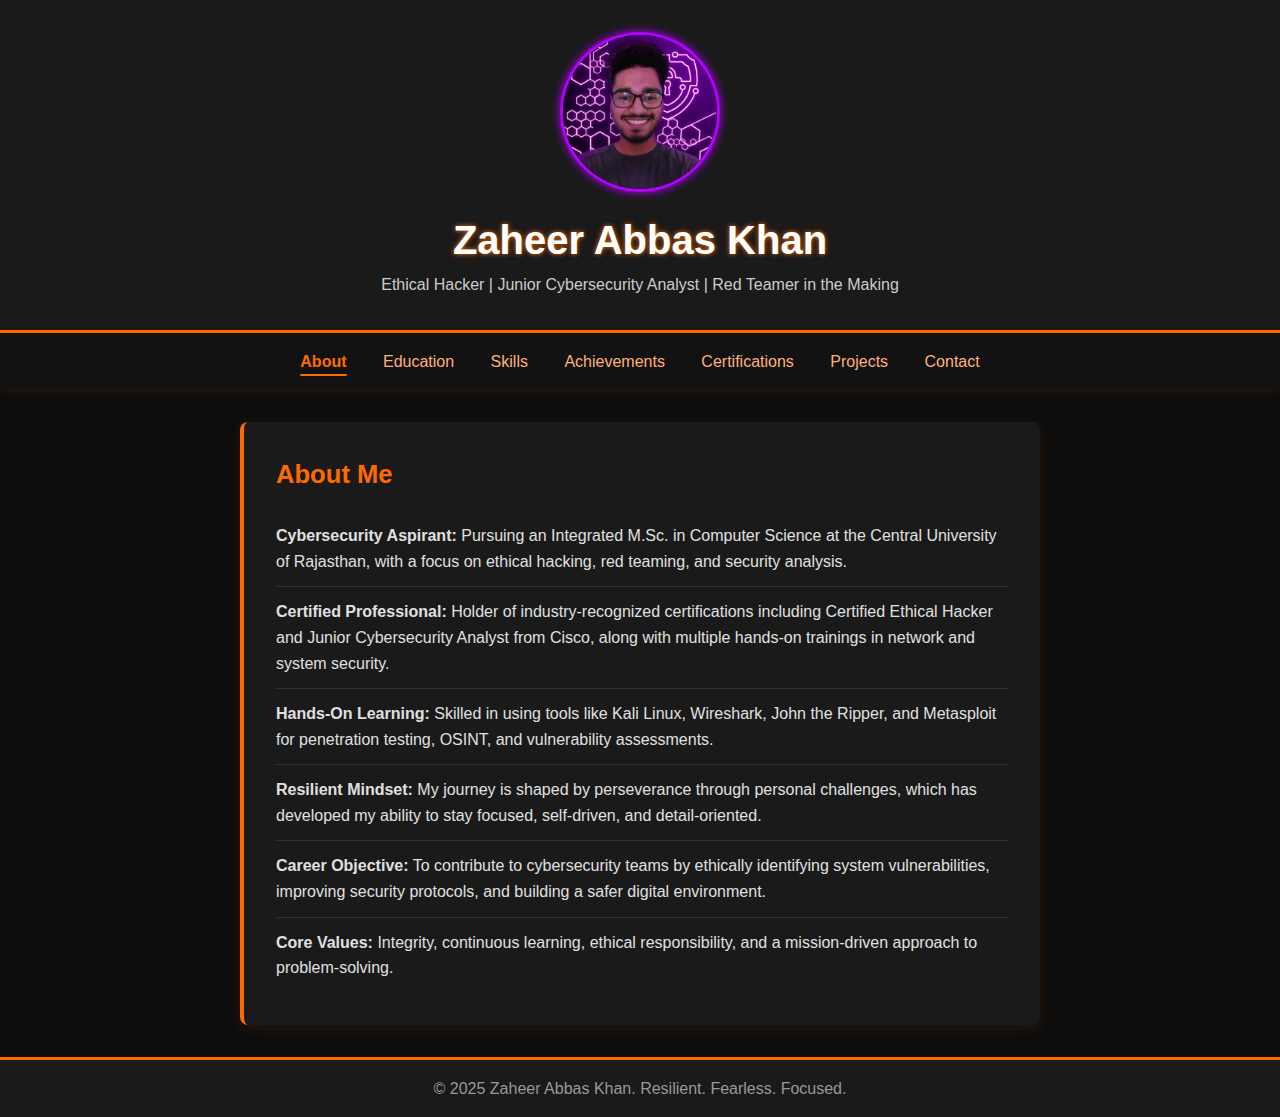
<file: Portfolio Website/index.html>
<!DOCTYPE html>
<html lang="en">
<head>
    <meta charset="UTF-8">
    <meta name="viewport" content="width=device-width, initial-scale=1.0">
    <title>Zaheer Abbas Khan - Portfolio</title>
    <style>
        * {
            margin: 0;
            padding: 0;
            box-sizing: border-box;
            font-family: 'Segoe UI', Tahoma, Geneva, Verdana, sans-serif;
        }
        

        body {
            background-color: #0d0d0d;
            color: #e0e0e0;
            line-height: 1.6;
        }

        header {
            background: #1a1a1a;
            padding: 2rem;
            text-align: center;
            border-bottom: 3px solid #ff6a00;
            box-shadow: 0 4px 10px rgba(255, 106, 0, 0.2);
        }

        header h1 {
            font-size: 2.5rem;
            color: #ffffff;
            text-shadow: 0 0 5px #ff6a00;
        }

        header p {
            color: #cccccc;
        }

        nav {
            background: #121212;
            padding: 1rem;
            text-align: center;
            box-shadow: 0 2px 8px rgba(255, 106, 0, 0.1);
        }

        nav a {
            color: #ffb07c;
            text-decoration: none;
            margin: 0 1rem;
            font-size: 1rem;
            position: relative; /* required for ::after underline */
            transition: color 0.3s ease;
        }
        nav a::after {
                        content: '';
                        position: absolute;
                        bottom: -6px;
                        left: 0;
                        width: 100%;
                        height: 2px;
                        background-color: #ff6a00;
                        transform: scaleX(0);
                        transform-origin: right;
                        transition: transform 0.3s ease;
                        border-radius: 2px;
        }

        nav a:hover {
            color: #ff6a00;
        }

        nav a:hover::after {
            transform: scaleX(1);
            transform-origin: left;
        }

        nav a.active-link {
            color: #ff6a00;
            font-weight: bold;
        }

        nav a.active-link::after {
            transform: scaleX(1);
            transform-origin: left;
        }


        section {
            display: none;
            padding: 2rem;
            margin: 2rem auto;
            max-width: 800px;
            background: #1a1a1a;
            border-left: 4px solid #ff6a00;
            border-radius: 8px;
            box-shadow: 0 4px 15px rgba(255, 106, 0, 0.1);
        }

        section.active {
            display: block;
        }

        h2 {
            color: #ff6a00;
            margin-bottom: 1rem;
            font-size: 1.6rem;
        }

        ul {
            list-style: none;
        }

        li {
            padding: 0.75rem 0;
            border-bottom: 1px solid #333333;
        }

        li:last-child {
            border-bottom: none;
        }

        ul li a {
            color: #ff6a00; /* orange */
            text-decoration: none;
            font-size: 0.9rem;
            margin-left: 5px;
            transition: color 0.3s ease;
        }

        ul li a:hover {
            color: #ffb07c; /* soft orange on hover */
            text-decoration: underline;
        }

        .contact-info a {
            color: #ffb07c;
            text-decoration: none;
        }

        .contact-info a:hover {
            color: #ff6a00;
        }

        .profile-pic {
            display: flex;
            justify-content: center;
            margin-bottom: 1rem;
        }

        .profile-pic img {
            width: 160px;
            height: 160px;
            border-radius: 50%;
            border: 3px solid #B300FF;
            box-shadow: 0 0 10px #B300FF;
        }

        footer {
            text-align: center;
            padding: 1rem;
            background: #1a1a1a;
            color: #999999;
            border-top: 3px solid #ff6a00;
        }

        @media (max-width: 600px) {
            section {
                padding: 1rem;
                margin: 1rem;
            }

            header h1 {
                font-size: 2rem;
            }
        }
    </style>
</head>
<body>
    <header>
        <div class="profile-pic">
            <img src="20241030_115855.jpg" alt="Zaheer Abbas Khan">
        </div>
        <h1>Zaheer Abbas Khan</h1>
        <p> Ethical Hacker | Junior Cybersecurity Analyst | Red Teamer in the Making  </p>
    </header>

    <nav>
        <a href="#about">About</a>
        <a href="#education">Education</a>
        <a href="#skills">Skills</a>
        <a href="#achievements">Achievements</a>
        <a href="#certs">Certifications</a>
        <a href="#projects">Projects</a>
        <a href="#contact">Contact</a>
    </nav>

    <section id="about" class="active">
    <h2>About Me</h2>
    <ul>
        <li>
            <strong>Cybersecurity Aspirant:</strong> Pursuing an Integrated M.Sc. in Computer Science at the Central University of Rajasthan, with a focus on ethical hacking, red teaming, and security analysis.
        </li>
        <li>
            <strong>Certified Professional:</strong> Holder of industry-recognized certifications including Certified Ethical Hacker and Junior Cybersecurity Analyst from Cisco, along with multiple hands-on trainings in network and system security.
        </li>
        <li>
            <strong>Hands-On Learning:</strong> Skilled in using tools like Kali Linux, Wireshark, John the Ripper, and Metasploit for penetration testing, OSINT, and vulnerability assessments.
        </li>
        <li>
            <strong>Resilient Mindset:</strong> My journey is shaped by perseverance through personal challenges, which has developed my ability to stay focused, self-driven, and detail-oriented.
        </li>
        <li>
            <strong>Career Objective:</strong> To contribute to cybersecurity teams by ethically identifying system vulnerabilities, improving security protocols, and building a safer digital environment.
        </li>
        <li>
            <strong>Core Values:</strong> Integrity, continuous learning, ethical responsibility, and a mission-driven approach to problem-solving.
        </li>
    </ul>
</section>


    <section id="education">
        <h2>Education</h2>
        <ul>
    <li><strong>Integrated M.Sc. in Computer Science</strong><br>Central University of Rajasthan (2023–Present)</li>
    <li>5-year integrated Master's program combining undergraduate and postgraduate studies in Computer Science.</li>
    <li>Studied core subjects like Data Structures, Algorithms, Operating Systems, and Web Technologies.</li>
    <li>Specialized in Cybersecurity with focus on Network Security, Cryptography, and Ethical Hacking.</li>
    <li>Hands-on experience with Kali Linux, Wireshark, Metasploit, and John the Ripper for vulnerability analysis and penetration testing.</li>
    <li>Simulated attacks like DNS poisoning and developed phishing awareness modules through personal projects.</li>
    <li>Applied OSINT, system hardening techniques, and risk analysis in academic labs and independent practice.</li>
    <li>Supplementing academics with industry-recognized certifications to build strong real-world readiness.</li>
</ul>

    </section>

    <section id="skills">
        <h2>Skills</h2>
        <ul>
            <li><strong>Operating Systems:</strong> Kali Linux, Ubuntu</li>
            <li><strong>Languages:</strong> Python, C++, JavaScript</li>
            <li><strong>Security:</strong> Network Security, OSINT, Password Cracking</li>
            <li><strong>Tools:</strong> Wireshark, John the Ripper, Metasploit, Burp Suite</li>
            <li><strong>Other:</strong> Git, AI & NLP Basics, Web Development</li>
        </ul>
    </section>

    <section id="achievements">
    <h2>Achievements</h2>
    <ul>
        <li>
            <img src="ethical-hacker.png" alt="Cisco Ethical Hacker Badge" style="width:60px; vertical-align:middle; margin-right:15px; box-shadow: 0 4px 12px rgb(0, 255, 255); border-radius: 8px;">

            <strong>Cisco Certified Ethical Hacker</strong>
        </li>
        <li>
            <img src="junior-cybersecurity-analyst-career-path.1.png" alt="Junior Cybersecurity Analyst Badge" style="width:60px; vertical-align:middle; margin-right:15px; box-shadow: 0 4px 12px rgb(179, 0, 255); border-radius: 8px;">

            <strong>Junior Cybersecurity Analyst - Cisco</strong>
        </li>
    </ul>
</section>

<section id="certs">
    <h2>Certifications</h2>
    <ul>
        <li>Ethical Hacker (Cisco) – 
            <a href="https://www.netacad.com/certificates?issuanceId=0ce42abc-7900-4536-8249-47905b7284e1" target="_blank">View Certificate</a>
        </li>
        <li>Junior Cybersecurity Analyst (Cisco) – 
            <a href="https://www.netacad.com/certificates?issuanceId=158be225-d227-4d7d-98a8-03a86473ced9" target="_blank">View Certificate</a>
        </li>
        <li>Cyber Security Best Practices (Alison) – 
            <a href="https://alison.com/certification/check/937919e3f9" target="_blank">View Certificate</a>
        </li>
        <li>Career Essentials in Cybersecurity (Microsoft and LinkedIn) – 
            <a href="https://www.linkedin.com/learning/certificates/45fc164d93f2be70911955bf90e823e370bf807b72be4a8c1080c0d7d8d766cb" target="_blank">View Certificate</a>
        </li>
        <li>CCNA Network Fundamentals (Simplilearn) – 
            <a href="https://simpli-web.app.link/e/wqKNDNbOAUb" target="_blank">View Certificate</a>
        </li>
        <li>CISSP Introduction (Simplilearn) – 
            <a href="https://simpli-web.app.link/e/nxijwqgOAUb" target="_blank">View Certificate</a>
        </li>
        <li>Network Security (Great Learning) – 
            <a href="https://olympus.mygreatlearning.com/courses/70951/certificate" target="_blank">View Certificate</a>
        </li>
        <li>Advanced Cyber Security - Threats and Governance (Great Learning) – 
            <a href="https://olympus.mygreatlearning.com/courses/34484/certificate" target="_blank">View Certificate</a>
        </li>
        <li>Cyber Forensics (Great Learning) – 
            <a href="https://olympus.mygreatlearning.com/courses/65868/certificate" target="_blank">View Certificate</a>
        </li>
    </ul>
    
</section>


    <section id="projects">
        <h2>Projects</h2>
        <ul>
            <li><strong>DNS Poisoning Attack Simulation</strong><br>Built a simulated DNS poisoning setup within a local LAN. Documented mitigation strategies in a professional penetration test report.</li>
            <li><strong>Phishing Policy Enforcement Guide</strong><br>Created layered phishing defense policy visuals using real screenshots and case-based analysis. Integrated into cybersecurity awareness training.</li>
        </ul>
    </section>

    <section id="contact">
        <h2>Contact</h2>
        <ul class="contact-info">
            <li>Email: <a href="mailto:zaheerjavedkhankct@gmail.com">zaheerjavedkhankct@gmail.com</a></li>
            <li>Phone: <a href="tel:+918107155688">+91 81071 55688</a></li>
            <li>LinkedIn: <a href="https://www.linkedin.com/in/zaheer-khan-919b632b6" target="_blank">linkedin.com/in/zaheer-khan</a></li>
            <li>GitHub: <a href="https://github.com/ZDrago-afk" target="_blank">https://github.com/ZDrago-afk</a></li>
        </ul>
    </section>

    <footer>
        <p>© 2025 Zaheer Abbas Khan. Resilient. Fearless. Focused.</p>
    </footer>

    <script>
    const links = document.querySelectorAll('nav a');
    const sections = document.querySelectorAll('section');

    links.forEach(link => {
        link.addEventListener('click', e => {
            e.preventDefault();

            // Activate the right section
            const id = link.getAttribute('href').substring(1);
            sections.forEach(sec => sec.classList.remove('active'));
            document.getElementById(id).classList.add('active');

            // Highlight the clicked nav link
            links.forEach(l => l.classList.remove('active-link'));
            link.classList.add('active-link');
        });
    });

    // Set About as default active link
    document.querySelector('nav a[href="#about"]').classList.add('active-link');
</script>


</body>
</html>
</file>
